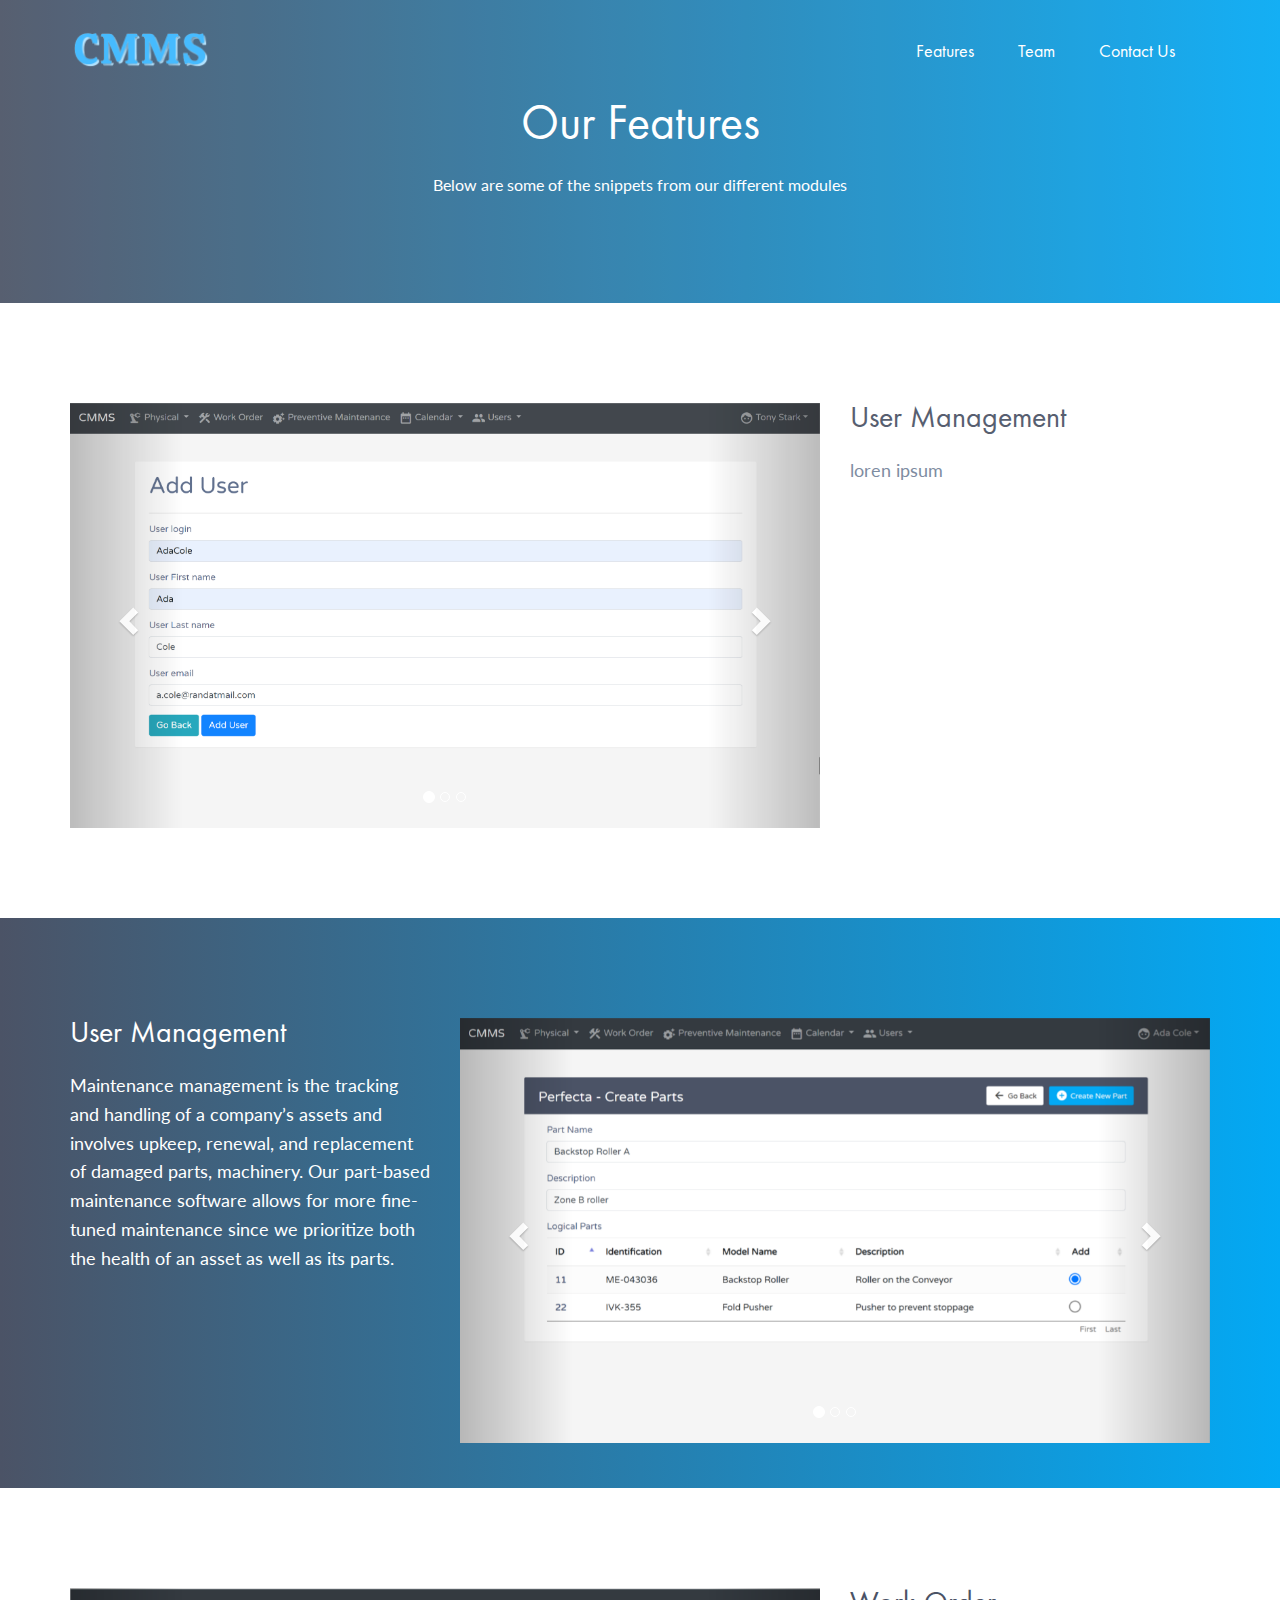
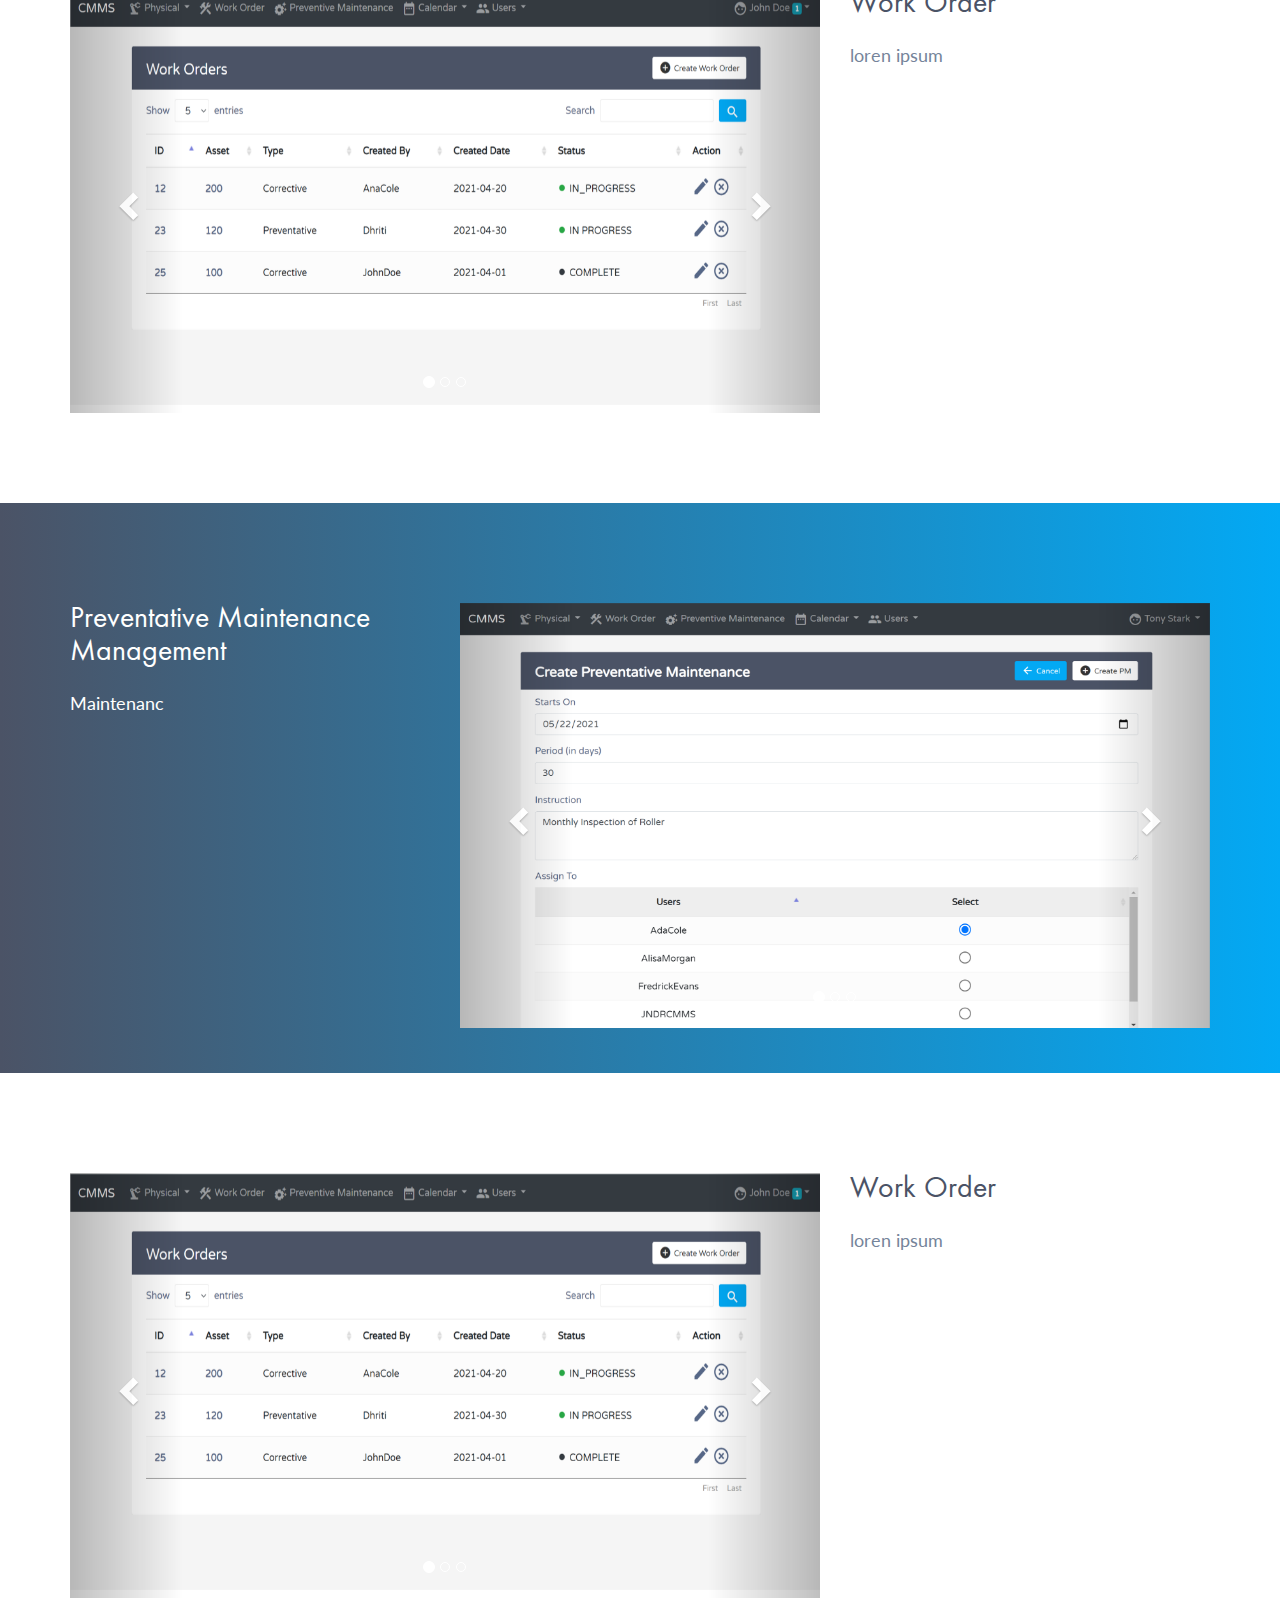
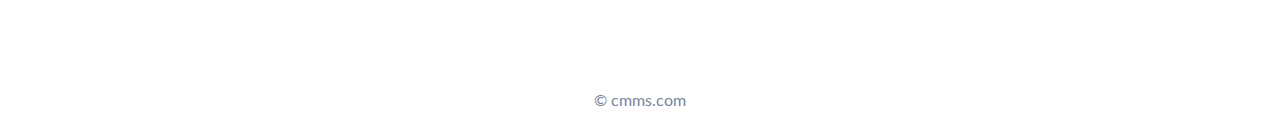
<file: features.html>
<!DOCTYPE html>
<html lang="en">

<head>
	<title>CMMS - Features</title>
	<meta charset="UTF-8">
	<meta name="description" content="Part Based CMMS Portfolio">
	<meta name="keywords" content="parts, spring-boot, cmms, maintenance, html">
	<meta name="viewport" content="width=device-width, initial-scale=1.0">
	<!-- Favicon -->
	<link href="img/favicon.ico" rel="shortcut icon" />

	<!-- Google Fonts -->
	<link href="https://fonts.googleapis.com/css?family=Lato" rel="stylesheet">

	<!-- Stylesheets -->
	<link rel="stylesheet" href="https://maxcdn.bootstrapcdn.com/bootstrap/3.4.1/css/bootstrap.min.css">
	<link rel="stylesheet" href="css/font-awesome.min.css" />
	<link rel="stylesheet" href="css/themify-icons.css" />
	<link rel="stylesheet" href="css/animate.css" />
	<link rel="stylesheet" href="css/owl.carousel.css" />
	<link rel="stylesheet" href="css/style.css" />


	<!--[if lt IE 9]>
	  <script src="https://oss.maxcdn.com/html5shiv/3.7.2/html5shiv.min.js"></script>
	  <script src="https://oss.maxcdn.com/respond/1.4.2/respond.min.js"></script>
	<![endif]-->

</head>

<body>
	<!-- Page Preloder -->
	<div id="preloder">
		<div class="loader"></div>
	</div>

	<!-- Header section -->
	<header class="header-section clearfix">
		<div class="container">
			<a href="index.html" class="site-logo">
				<img src="img/logo.png" alt="" height="40px">
			</a>
			<div class="responsive-bar"><i class="fa fa-bars"></i></div>
			<a href="" class="user"><i class="fa fa-user"></i></a>
			<nav class="main-menu">
				<ul class="menu-list">
					<li><a href="/features.html">Features</a></li>
					<li><a href="/index.html#team">Team</a></li>
					<li><a href="">Contact Us</a></li>
				</ul>
			</nav>
		</div>
	</header>
	<!-- Header section end -->

	<section class="features-section spad gradient-bg">
		<div class="container text-white">
			<div class="section-title text-center">
				<h2>Our Features</h2>
				<p>Below are some of the snippets from our different modules</p>
			</div>
		
		</div>
	</section>

	<!-- User section -->
	<section class="about-section spad" id="users">
		<div class="container">
			<div class="row">
				<div class="col-lg-8">
					<div id="userCarousel" class="carousel slide" data-ride="carousel">
						<!-- Indicators -->
						<ol class="carousel-indicators">
							<li data-target="#userCarousel" data-slide-to="0" class="active"></li>
							<li data-target="#userCarousel" data-slide-to="1"></li>
							<li data-target="#userCarousel" data-slide-to="2"></li>
						</ol>

						<!-- Wrapper for slides -->
						<div class="carousel-inner"  role="listbox" style=" width:100%; height: 425px !important;">
							<div class="item active">
								<img src="img/features/user-1.PNG" alt="Los Angeles" style="width:100%;">
							</div>

							<div class="item">
								<img src="img/features/user-2.PNG" alt="Chicago" style="width:100%;">
							</div>

							<div class="item">
								<img src="img/features/user-3.PNG" alt="New york" style="width:100%;">
							</div>
						</div>

						<!-- Left and right controls -->
						<a class="left carousel-control" href="#userCarousel" data-slide="prev">
							<span class="glyphicon glyphicon-chevron-left"></span>
							<span class="sr-only">Previous</span>
						</a>
						<a class="right carousel-control" href="#userCarousel" data-slide="next">
							<span class="glyphicon glyphicon-chevron-right"></span>
							<span class="sr-only">Next</span>
						</a>
					</div>
				</div>


				<div class="col-lg-4 about-text">
					<h3>User Management</h3>
					<br>
					<p>loren ipsum
					</p>
				</div>

			</div>
		</div>
	</section>
	<!-- User section end -->

	<!-- Physical section -->
	<section class="features-section spad gradient-bg" id="physical">
		<div class="container text-white">
			<div class="row">
				<div class="col-lg-4 about-text">
					<h3>User Management</h3>
					<br>
					<p>Maintenance management is the tracking and handling of a company’s assets and involves upkeep,
						renewal, and replacement of damaged parts, machinery.
						​ Our part-based maintenance software allows for more fine-tuned maintenance since we prioritize
						both the health of an asset as well as its parts.
					</p>
				</div>
				<div class="col-lg-8">
					<div id="physicalCarousel" class="carousel slide" data-ride="carousel">
						<!-- Indicators -->
						<ol class="carousel-indicators">
							<li data-target="#physicalCarousel" data-slide-to="0" class="active"></li>
							<li data-target="#physicalCarousel" data-slide-to="1"></li>
							<li data-target="#physicalCarousel" data-slide-to="2"></li>
						</ol>

						<!-- Wrapper for slides -->
						<div class="carousel-inner"  role="listbox" style=" width:100%; height: 425px !important;">
							<div class="item active">
								<img src="img/features/physical-1.PNG" alt="Los Angeles" style="width:100%;">
							</div>

							<div class="item">
								<img src="img/features/physical-2.PNG" alt="Chicago" style="width:100%;">
							</div>

							<div class="item">
								<img src="img/features/physical-3.PNG" alt="New york" style="width:100%;">
							</div>
						</div>

						<!-- Left and right controls -->
						<a class="left carousel-control" href="#physicalCarousel" data-slide="prev">
							<span class="glyphicon glyphicon-chevron-left"></span>
							<span class="sr-only">Previous</span>
						</a>
						<a class="right carousel-control" href="#physicalCarousel" data-slide="next">
							<span class="glyphicon glyphicon-chevron-right"></span>
							<span class="sr-only">Next</span>
						</a>
					</div>
				</div>
			</div>
		</div>
	</section>
	<!-- Physical section end -->


		<!-- Work Order section -->
		<section class="about-section spad" id="work-order">
			<div class="container">
				<div class="row">
					<div class="col-lg-8">
						<div id="workOrderCarousel" class="carousel slide" data-ride="carousel">
							<!-- Indicators -->
							<ol class="carousel-indicators">
								<li data-target="#workOrderCarousel" data-slide-to="0" class="active"></li>
								<li data-target="#workOrderCarousel" data-slide-to="1"></li>
								<li data-target="#workOrderCarousel" data-slide-to="2"></li>
							</ol>
	
							<!-- Wrapper for slides -->
							<div class="carousel-inner" role="listbox" style=" width:100%; height: 425px !important;">
								<div class="item active">
									<img src="img/features/wo-1.png" alt="Los Angeles" style="width:100%;">
								</div>
	
								<div class="item">
									<img src="img/features/wo-2.png" alt="Chicago" style="width:100%;">
								</div>
	
								<div class="item">
									<img src="img/features/wo-3.png" alt="New york" style="width:100%;">
								</div>
							</div>
	
							<!-- Left and right controls -->
							<a class="left carousel-control" href="#workOrderCarousel" data-slide="prev">
								<span class="glyphicon glyphicon-chevron-left"></span>
								<span class="sr-only">Previous</span>
							</a>
							<a class="right carousel-control" href="#workOrderCarousel" data-slide="next">
								<span class="glyphicon glyphicon-chevron-right"></span>
								<span class="sr-only">Next</span>
							</a>
						</div>
					</div>
	
	
					<div class="col-lg-4 about-text">
						<h3>Work Order</h3>
						<br>
						<p>loren ipsum
						</p>
					</div>
	
				</div>
			</div>
		</section>
		<!-- Work Order section end -->

			<!-- Preventative Maintenance section -->
	<section class="features-section spad gradient-bg" id="preventative-maintenance">
		<div class="container text-white">
			<div class="row">
				<div class="col-lg-4 about-text">
					<h3>Preventative Maintenance Management</h3>
					<br>
					<p>Maintenanc
					</p>
				</div>
				<div class="col-lg-8">
					<div id="pmCarousel" class="carousel slide" data-ride="carousel">
						<!-- Indicators -->
						<ol class="carousel-indicators">
							<li data-target="#pmCarousel" data-slide-to="0" class="active"></li>
							<li data-target="#pmCarousel" data-slide-to="1"></li>
							<li data-target="#pmCarousel" data-slide-to="2"></li>
						</ol>

						<!-- Wrapper for slides -->
						<div class="carousel-inner"  role="listbox" style=" width:100%; height: 425px !important;">
							<div class="item active">
								<img src="img/features/pm-1.PNG" alt="Los Angeles" style="width:100%;">
							</div>

							<div class="item">
								<img src="img/features/pm-2.PNG" alt="Chicago" style="width:100%;">
							</div>

							<div class="item">
								<img src="img/features/pm-3.PNG" alt="New york" style="width:100%;">
							</div>
						</div>

						<!-- Left and right controls -->
						<a class="left carousel-control" href="#pmCarousel" data-slide="prev">
							<span class="glyphicon glyphicon-chevron-left"></span>
							<span class="sr-only">Previous</span>
						</a>
						<a class="right carousel-control" href="#pmCarousel" data-slide="next">
							<span class="glyphicon glyphicon-chevron-right"></span>
							<span class="sr-only">Next</span>
						</a>
					</div>
				</div>
			</div>
		</div>
	</section>
	<!-- Preventative Maintenance section end -->


	
		<!-- Operational Calendar section -->
		<section class="about-section spad" id="operational-calendar">
			<div class="container">
				<div class="row">
					<div class="col-lg-8">
						<div id="operationalCarousel" class="carousel slide" data-ride="carousel">
							<!-- Indicators -->
							<ol class="carousel-indicators">
								<li data-target="#operationalCarousel" data-slide-to="0" class="active"></li>
								<li data-target="#operationalCarousel" data-slide-to="1"></li>
								<li data-target="#operationalCarousel" data-slide-to="2"></li>
							</ol>
	
							<!-- Wrapper for slides -->
							<div class="carousel-inner" role="listbox" style=" width:100%; height: 425px !important;">
								<div class="item active">
									<img src="img/features/wo-1.png" alt="Los Angeles" style="width:100%;">
								</div>
	
								<div class="item">
									<img src="img/features/wo-2.png" alt="Chicago" style="width:100%;">
								</div>
	
								<div class="item">
									<img src="img/features/wo-3.png" alt="New york" style="width:100%;">
								</div>
							</div>
	
							<!-- Left and right controls -->
							<a class="left carousel-control" href="#operationalCarousel" data-slide="prev">
								<span class="glyphicon glyphicon-chevron-left"></span>
								<span class="sr-only">Previous</span>
							</a>
							<a class="right carousel-control" href="#operationalCarousel" data-slide="next">
								<span class="glyphicon glyphicon-chevron-right"></span>
								<span class="sr-only">Next</span>
							</a>
						</div>
					</div>
	
	
					<div class="col-lg-4 about-text">
						<h3>Work Order</h3>
						<br>
						<p>loren ipsum
						</p>
					</div>
	
				</div>
			</div>
		</section>
		<!-- Operational Calendar section end -->

	<!-- Footer section -->
	<footer class="footer-section">
		<div class="container">
			<div class="footer-bottom">
				<div class="row">
					<div class="col-lg-12 text-center">
						<p>&copy; cmms.com</p>
					</div>
				</div>
			</div>
		</div>
	</footer>


	<!--====== Javascripts & Jquery ======-->
	<script src="js/jquery-3.2.1.min.js"></script>
	<script src="js/owl.carousel.min.js"></script>
	<script src="js/main.js"></script>
	<script src="https://maxcdn.bootstrapcdn.com/bootstrap/3.4.1/js/bootstrap.min.js"></script>
</body>

</html>
</file>
<file: css/themify-icons.css>
@font-face {
	font-family: 'themify';
	src:url('../icon-fonts/themify.eot?-fvbane');
	src:url('../icon-fonts/themify.eot?#iefix-fvbane') format('embedded-opentype'),
		url('../icon-fonts/themify.woff?-fvbane') format('woff'),
		url('../icon-fonts/themify.ttf?-fvbane') format('truetype'),
		url('../icon-fonts/themify.svg?-fvbane#themify') format('svg');
	font-weight: normal;
	font-style: normal;
}

[class^="ti-"], [class*=" ti-"] {
	font-family: 'themify';
	speak: none;
	font-style: normal;
	font-weight: normal;
	font-variant: normal;
	text-transform: none;
	line-height: 1;

	/* Better Font Rendering =========== */
	-webkit-font-smoothing: antialiased;
	-moz-osx-font-smoothing: grayscale;
}

.ti-wand:before {
	content: "\e600";
}
.ti-volume:before {
	content: "\e601";
}
.ti-user:before {
	content: "\e602";
}
.ti-unlock:before {
	content: "\e603";
}
.ti-unlink:before {
	content: "\e604";
}
.ti-trash:before {
	content: "\e605";
}
.ti-thought:before {
	content: "\e606";
}
.ti-target:before {
	content: "\e607";
}
.ti-tag:before {
	content: "\e608";
}
.ti-tablet:before {
	content: "\e609";
}
.ti-star:before {
	content: "\e60a";
}
.ti-spray:before {
	content: "\e60b";
}
.ti-signal:before {
	content: "\e60c";
}
.ti-shopping-cart:before {
	content: "\e60d";
}
.ti-shopping-cart-full:before {
	content: "\e60e";
}
.ti-settings:before {
	content: "\e60f";
}
.ti-search:before {
	content: "\e610";
}
.ti-zoom-in:before {
	content: "\e611";
}
.ti-zoom-out:before {
	content: "\e612";
}
.ti-cut:before {
	content: "\e613";
}
.ti-ruler:before {
	content: "\e614";
}
.ti-ruler-pencil:before {
	content: "\e615";
}
.ti-ruler-alt:before {
	content: "\e616";
}
.ti-bookmark:before {
	content: "\e617";
}
.ti-bookmark-alt:before {
	content: "\e618";
}
.ti-reload:before {
	content: "\e619";
}
.ti-plus:before {
	content: "\e61a";
}
.ti-pin:before {
	content: "\e61b";
}
.ti-pencil:before {
	content: "\e61c";
}
.ti-pencil-alt:before {
	content: "\e61d";
}
.ti-paint-roller:before {
	content: "\e61e";
}
.ti-paint-bucket:before {
	content: "\e61f";
}
.ti-na:before {
	content: "\e620";
}
.ti-mobile:before {
	content: "\e621";
}
.ti-minus:before {
	content: "\e622";
}
.ti-medall:before {
	content: "\e623";
}
.ti-medall-alt:before {
	content: "\e624";
}
.ti-marker:before {
	content: "\e625";
}
.ti-marker-alt:before {
	content: "\e626";
}
.ti-arrow-up:before {
	content: "\e627";
}
.ti-arrow-right:before {
	content: "\e628";
}
.ti-arrow-left:before {
	content: "\e629";
}
.ti-arrow-down:before {
	content: "\e62a";
}
.ti-lock:before {
	content: "\e62b";
}
.ti-location-arrow:before {
	content: "\e62c";
}
.ti-link:before {
	content: "\e62d";
}
.ti-layout:before {
	content: "\e62e";
}
.ti-layers:before {
	content: "\e62f";
}
.ti-layers-alt:before {
	content: "\e630";
}
.ti-key:before {
	content: "\e631";
}
.ti-import:before {
	content: "\e632";
}
.ti-image:before {
	content: "\e633";
}
.ti-heart:before {
	content: "\e634";
}
.ti-heart-broken:before {
	content: "\e635";
}
.ti-hand-stop:before {
	content: "\e636";
}
.ti-hand-open:before {
	content: "\e637";
}
.ti-hand-drag:before {
	content: "\e638";
}
.ti-folder:before {
	content: "\e639";
}
.ti-flag:before {
	content: "\e63a";
}
.ti-flag-alt:before {
	content: "\e63b";
}
.ti-flag-alt-2:before {
	content: "\e63c";
}
.ti-eye:before {
	content: "\e63d";
}
.ti-export:before {
	content: "\e63e";
}
.ti-exchange-vertical:before {
	content: "\e63f";
}
.ti-desktop:before {
	content: "\e640";
}
.ti-cup:before {
	content: "\e641";
}
.ti-crown:before {
	content: "\e642";
}
.ti-comments:before {
	content: "\e643";
}
.ti-comment:before {
	content: "\e644";
}
.ti-comment-alt:before {
	content: "\e645";
}
.ti-close:before {
	content: "\e646";
}
.ti-clip:before {
	content: "\e647";
}
.ti-angle-up:before {
	content: "\e648";
}
.ti-angle-right:before {
	content: "\e649";
}
.ti-angle-left:before {
	content: "\e64a";
}
.ti-angle-down:before {
	content: "\e64b";
}
.ti-check:before {
	content: "\e64c";
}
.ti-check-box:before {
	content: "\e64d";
}
.ti-camera:before {
	content: "\e64e";
}
.ti-announcement:before {
	content: "\e64f";
}
.ti-brush:before {
	content: "\e650";
}
.ti-briefcase:before {
	content: "\e651";
}
.ti-bolt:before {
	content: "\e652";
}
.ti-bolt-alt:before {
	content: "\e653";
}
.ti-blackboard:before {
	content: "\e654";
}
.ti-bag:before {
	content: "\e655";
}
.ti-move:before {
	content: "\e656";
}
.ti-arrows-vertical:before {
	content: "\e657";
}
.ti-arrows-horizontal:before {
	content: "\e658";
}
.ti-fullscreen:before {
	content: "\e659";
}
.ti-arrow-top-right:before {
	content: "\e65a";
}
.ti-arrow-top-left:before {
	content: "\e65b";
}
.ti-arrow-circle-up:before {
	content: "\e65c";
}
.ti-arrow-circle-right:before {
	content: "\e65d";
}
.ti-arrow-circle-left:before {
	content: "\e65e";
}
.ti-arrow-circle-down:before {
	content: "\e65f";
}
.ti-angle-double-up:before {
	content: "\e660";
}
.ti-angle-double-right:before {
	content: "\e661";
}
.ti-angle-double-left:before {
	content: "\e662";
}
.ti-angle-double-down:before {
	content: "\e663";
}
.ti-zip:before {
	content: "\e664";
}
.ti-world:before {
	content: "\e665";
}
.ti-wheelchair:before {
	content: "\e666";
}
.ti-view-list:before {
	content: "\e667";
}
.ti-view-list-alt:before {
	content: "\e668";
}
.ti-view-grid:before {
	content: "\e669";
}
.ti-uppercase:before {
	content: "\e66a";
}
.ti-upload:before {
	content: "\e66b";
}
.ti-underline:before {
	content: "\e66c";
}
.ti-truck:before {
	content: "\e66d";
}
.ti-timer:before {
	content: "\e66e";
}
.ti-ticket:before {
	content: "\e66f";
}
.ti-thumb-up:before {
	content: "\e670";
}
.ti-thumb-down:before {
	content: "\e671";
}
.ti-text:before {
	content: "\e672";
}
.ti-stats-up:before {
	content: "\e673";
}
.ti-stats-down:before {
	content: "\e674";
}
.ti-split-v:before {
	content: "\e675";
}
.ti-split-h:before {
	content: "\e676";
}
.ti-smallcap:before {
	content: "\e677";
}
.ti-shine:before {
	content: "\e678";
}
.ti-shift-right:before {
	content: "\e679";
}
.ti-shift-left:before {
	content: "\e67a";
}
.ti-shield:before {
	content: "\e67b";
}
.ti-notepad:before {
	content: "\e67c";
}
.ti-server:before {
	content: "\e67d";
}
.ti-quote-right:before {
	content: "\e67e";
}
.ti-quote-left:before {
	content: "\e67f";
}
.ti-pulse:before {
	content: "\e680";
}
.ti-printer:before {
	content: "\e681";
}
.ti-power-off:before {
	content: "\e682";
}
.ti-plug:before {
	content: "\e683";
}
.ti-pie-chart:before {
	content: "\e684";
}
.ti-paragraph:before {
	content: "\e685";
}
.ti-panel:before {
	content: "\e686";
}
.ti-package:before {
	content: "\e687";
}
.ti-music:before {
	content: "\e688";
}
.ti-music-alt:before {
	content: "\e689";
}
.ti-mouse:before {
	content: "\e68a";
}
.ti-mouse-alt:before {
	content: "\e68b";
}
.ti-money:before {
	content: "\e68c";
}
.ti-microphone:before {
	content: "\e68d";
}
.ti-menu:before {
	content: "\e68e";
}
.ti-menu-alt:before {
	content: "\e68f";
}
.ti-map:before {
	content: "\e690";
}
.ti-map-alt:before {
	content: "\e691";
}
.ti-loop:before {
	content: "\e692";
}
.ti-location-pin:before {
	content: "\e693";
}
.ti-list:before {
	content: "\e694";
}
.ti-light-bulb:before {
	content: "\e695";
}
.ti-Italic:before {
	content: "\e696";
}
.ti-info:before {
	content: "\e697";
}
.ti-infinite:before {
	content: "\e698";
}
.ti-id-badge:before {
	content: "\e699";
}
.ti-hummer:before {
	content: "\e69a";
}
.ti-home:before {
	content: "\e69b";
}
.ti-help:before {
	content: "\e69c";
}
.ti-headphone:before {
	content: "\e69d";
}
.ti-harddrives:before {
	content: "\e69e";
}
.ti-harddrive:before {
	content: "\e69f";
}
.ti-gift:before {
	content: "\e6a0";
}
.ti-game:before {
	content: "\e6a1";
}
.ti-filter:before {
	content: "\e6a2";
}
.ti-files:before {
	content: "\e6a3";
}
.ti-file:before {
	content: "\e6a4";
}
.ti-eraser:before {
	content: "\e6a5";
}
.ti-envelope:before {
	content: "\e6a6";
}
.ti-download:before {
	content: "\e6a7";
}
.ti-direction:before {
	content: "\e6a8";
}
.ti-direction-alt:before {
	content: "\e6a9";
}
.ti-dashboard:before {
	content: "\e6aa";
}
.ti-control-stop:before {
	content: "\e6ab";
}
.ti-control-shuffle:before {
	content: "\e6ac";
}
.ti-control-play:before {
	content: "\e6ad";
}
.ti-control-pause:before {
	content: "\e6ae";
}
.ti-control-forward:before {
	content: "\e6af";
}
.ti-control-backward:before {
	content: "\e6b0";
}
.ti-cloud:before {
	content: "\e6b1";
}
.ti-cloud-up:before {
	content: "\e6b2";
}
.ti-cloud-down:before {
	content: "\e6b3";
}
.ti-clipboard:before {
	content: "\e6b4";
}
.ti-car:before {
	content: "\e6b5";
}
.ti-calendar:before {
	content: "\e6b6";
}
.ti-book:before {
	content: "\e6b7";
}
.ti-bell:before {
	content: "\e6b8";
}
.ti-basketball:before {
	content: "\e6b9";
}
.ti-bar-chart:before {
	content: "\e6ba";
}
.ti-bar-chart-alt:before {
	content: "\e6bb";
}
.ti-back-right:before {
	content: "\e6bc";
}
.ti-back-left:before {
	content: "\e6bd";
}
.ti-arrows-corner:before {
	content: "\e6be";
}
.ti-archive:before {
	content: "\e6bf";
}
.ti-anchor:before {
	content: "\e6c0";
}
.ti-align-right:before {
	content: "\e6c1";
}
.ti-align-left:before {
	content: "\e6c2";
}
.ti-align-justify:before {
	content: "\e6c3";
}
.ti-align-center:before {
	content: "\e6c4";
}
.ti-alert:before {
	content: "\e6c5";
}
.ti-alarm-clock:before {
	content: "\e6c6";
}
.ti-agenda:before {
	content: "\e6c7";
}
.ti-write:before {
	content: "\e6c8";
}
.ti-window:before {
	content: "\e6c9";
}
.ti-widgetized:before {
	content: "\e6ca";
}
.ti-widget:before {
	content: "\e6cb";
}
.ti-widget-alt:before {
	content: "\e6cc";
}
.ti-wallet:before {
	content: "\e6cd";
}
.ti-video-clapper:before {
	content: "\e6ce";
}
.ti-video-camera:before {
	content: "\e6cf";
}
.ti-vector:before {
	content: "\e6d0";
}
.ti-themify-logo:before {
	content: "\e6d1";
}
.ti-themify-favicon:before {
	content: "\e6d2";
}
.ti-themify-favicon-alt:before {
	content: "\e6d3";
}
.ti-support:before {
	content: "\e6d4";
}
.ti-stamp:before {
	content: "\e6d5";
}
.ti-split-v-alt:before {
	content: "\e6d6";
}
.ti-slice:before {
	content: "\e6d7";
}
.ti-shortcode:before {
	content: "\e6d8";
}
.ti-shift-right-alt:before {
	content: "\e6d9";
}
.ti-shift-left-alt:before {
	content: "\e6da";
}
.ti-ruler-alt-2:before {
	content: "\e6db";
}
.ti-receipt:before {
	content: "\e6dc";
}
.ti-pin2:before {
	content: "\e6dd";
}
.ti-pin-alt:before {
	content: "\e6de";
}
.ti-pencil-alt2:before {
	content: "\e6df";
}
.ti-palette:before {
	content: "\e6e0";
}
.ti-more:before {
	content: "\e6e1";
}
.ti-more-alt:before {
	content: "\e6e2";
}
.ti-microphone-alt:before {
	content: "\e6e3";
}
.ti-magnet:before {
	content: "\e6e4";
}
.ti-line-double:before {
	content: "\e6e5";
}
.ti-line-dotted:before {
	content: "\e6e6";
}
.ti-line-dashed:before {
	content: "\e6e7";
}
.ti-layout-width-full:before {
	content: "\e6e8";
}
.ti-layout-width-default:before {
	content: "\e6e9";
}
.ti-layout-width-default-alt:before {
	content: "\e6ea";
}
.ti-layout-tab:before {
	content: "\e6eb";
}
.ti-layout-tab-window:before {
	content: "\e6ec";
}
.ti-layout-tab-v:before {
	content: "\e6ed";
}
.ti-layout-tab-min:before {
	content: "\e6ee";
}
.ti-layout-slider:before {
	content: "\e6ef";
}
.ti-layout-slider-alt:before {
	content: "\e6f0";
}
.ti-layout-sidebar-right:before {
	content: "\e6f1";
}
.ti-layout-sidebar-none:before {
	content: "\e6f2";
}
.ti-layout-sidebar-left:before {
	content: "\e6f3";
}
.ti-layout-placeholder:before {
	content: "\e6f4";
}
.ti-layout-menu:before {
	content: "\e6f5";
}
.ti-layout-menu-v:before {
	content: "\e6f6";
}
.ti-layout-menu-separated:before {
	content: "\e6f7";
}
.ti-layout-menu-full:before {
	content: "\e6f8";
}
.ti-layout-media-right-alt:before {
	content: "\e6f9";
}
.ti-layout-media-right:before {
	content: "\e6fa";
}
.ti-layout-media-overlay:before {
	content: "\e6fb";
}
.ti-layout-media-overlay-alt:before {
	content: "\e6fc";
}
.ti-layout-media-overlay-alt-2:before {
	content: "\e6fd";
}
.ti-layout-media-left-alt:before {
	content: "\e6fe";
}
.ti-layout-media-left:before {
	content: "\e6ff";
}
.ti-layout-media-center-alt:before {
	content: "\e700";
}
.ti-layout-media-center:before {
	content: "\e701";
}
.ti-layout-list-thumb:before {
	content: "\e702";
}
.ti-layout-list-thumb-alt:before {
	content: "\e703";
}
.ti-layout-list-post:before {
	content: "\e704";
}
.ti-layout-list-large-image:before {
	content: "\e705";
}
.ti-layout-line-solid:before {
	content: "\e706";
}
.ti-layout-grid4:before {
	content: "\e707";
}
.ti-layout-grid3:before {
	content: "\e708";
}
.ti-layout-grid2:before {
	content: "\e709";
}
.ti-layout-grid2-thumb:before {
	content: "\e70a";
}
.ti-layout-cta-right:before {
	content: "\e70b";
}
.ti-layout-cta-left:before {
	content: "\e70c";
}
.ti-layout-cta-center:before {
	content: "\e70d";
}
.ti-layout-cta-btn-right:before {
	content: "\e70e";
}
.ti-layout-cta-btn-left:before {
	content: "\e70f";
}
.ti-layout-column4:before {
	content: "\e710";
}
.ti-layout-column3:before {
	content: "\e711";
}
.ti-layout-column2:before {
	content: "\e712";
}
.ti-layout-accordion-separated:before {
	content: "\e713";
}
.ti-layout-accordion-merged:before {
	content: "\e714";
}
.ti-layout-accordion-list:before {
	content: "\e715";
}
.ti-ink-pen:before {
	content: "\e716";
}
.ti-info-alt:before {
	content: "\e717";
}
.ti-help-alt:before {
	content: "\e718";
}
.ti-headphone-alt:before {
	content: "\e719";
}
.ti-hand-point-up:before {
	content: "\e71a";
}
.ti-hand-point-right:before {
	content: "\e71b";
}
.ti-hand-point-left:before {
	content: "\e71c";
}
.ti-hand-point-down:before {
	content: "\e71d";
}
.ti-gallery:before {
	content: "\e71e";
}
.ti-face-smile:before {
	content: "\e71f";
}
.ti-face-sad:before {
	content: "\e720";
}
.ti-credit-card:before {
	content: "\e721";
}
.ti-control-skip-forward:before {
	content: "\e722";
}
.ti-control-skip-backward:before {
	content: "\e723";
}
.ti-control-record:before {
	content: "\e724";
}
.ti-control-eject:before {
	content: "\e725";
}
.ti-comments-smiley:before {
	content: "\e726";
}
.ti-brush-alt:before {
	content: "\e727";
}
.ti-youtube:before {
	content: "\e728";
}
.ti-vimeo:before {
	content: "\e729";
}
.ti-twitter:before {
	content: "\e72a";
}
.ti-time:before {
	content: "\e72b";
}
.ti-tumblr:before {
	content: "\e72c";
}
.ti-skype:before {
	content: "\e72d";
}
.ti-share:before {
	content: "\e72e";
}
.ti-share-alt:before {
	content: "\e72f";
}
.ti-rocket:before {
	content: "\e730";
}
.ti-pinterest:before {
	content: "\e731";
}
.ti-new-window:before {
	content: "\e732";
}
.ti-microsoft:before {
	content: "\e733";
}
.ti-list-ol:before {
	content: "\e734";
}
.ti-linkedin:before {
	content: "\e735";
}
.ti-layout-sidebar-2:before {
	content: "\e736";
}
.ti-layout-grid4-alt:before {
	content: "\e737";
}
.ti-layout-grid3-alt:before {
	content: "\e738";
}
.ti-layout-grid2-alt:before {
	content: "\e739";
}
.ti-layout-column4-alt:before {
	content: "\e73a";
}
.ti-layout-column3-alt:before {
	content: "\e73b";
}
.ti-layout-column2-alt:before {
	content: "\e73c";
}
.ti-instagram:before {
	content: "\e73d";
}
.ti-google:before {
	content: "\e73e";
}
.ti-github:before {
	content: "\e73f";
}
.ti-flickr:before {
	content: "\e740";
}
.ti-facebook:before {
	content: "\e741";
}
.ti-dropbox:before {
	content: "\e742";
}
.ti-dribbble:before {
	content: "\e743";
}
.ti-apple:before {
	content: "\e744";
}
.ti-android:before {
	content: "\e745";
}
.ti-save:before {
	content: "\e746";
}
.ti-save-alt:before {
	content: "\e747";
}
.ti-yahoo:before {
	content: "\e748";
}
.ti-wordpress:before {
	content: "\e749";
}
.ti-vimeo-alt:before {
	content: "\e74a";
}
.ti-twitter-alt:before {
	content: "\e74b";
}
.ti-tumblr-alt:before {
	content: "\e74c";
}
.ti-trello:before {
	content: "\e74d";
}
.ti-stack-overflow:before {
	content: "\e74e";
}
.ti-soundcloud:before {
	content: "\e74f";
}
.ti-sharethis:before {
	content: "\e750";
}
.ti-sharethis-alt:before {
	content: "\e751";
}
.ti-reddit:before {
	content: "\e752";
}
.ti-pinterest-alt:before {
	content: "\e753";
}
.ti-microsoft-alt:before {
	content: "\e754";
}
.ti-linux:before {
	content: "\e755";
}
.ti-jsfiddle:before {
	content: "\e756";
}
.ti-joomla:before {
	content: "\e757";
}
.ti-html5:before {
	content: "\e758";
}
.ti-flickr-alt:before {
	content: "\e759";
}
.ti-email:before {
	content: "\e75a";
}
.ti-drupal:before {
	content: "\e75b";
}
.ti-dropbox-alt:before {
	content: "\e75c";
}
.ti-css3:before {
	content: "\e75d";
}
.ti-rss:before {
	content: "\e75e";
}
.ti-rss-alt:before {
	content: "\e75f";
}
</file>
<file: css/style.css>
/* =================================
------------------------------------
  Cryptocurrency - Landing Page
  Version: 1.0
 ------------------------------------ 
 ====================================*/



/*----------------------------------------*/
/* Template default CSS
/*----------------------------------------*/

@font-face {
	font-family: 'Futura';
	src: url("../fonts/Futura.woff");
}

html,
body {
	height: 100%;
	font-family: "Lato", sans-serif;
	-webkit-font-smoothing: antialiased;
	font-smoothing: antialiased;
}

h1,
h2,
h3,
h4,
h5,
h6 {
	color: #4b5366;
	margin: 0;
	font-weight: 500;
	font-family: "Futura", sans-serif;
}

h1 {
	font-size: 70px;
}

h2 {
	font-size: 48px;
}

h3 {
	font-size: 30px;
}

h4 {
	font-size: 24px;
}

h5 {
	font-size: 20px;
}

h6 {
	font-size: 14px;
}

p {
	font-size: 15.7px;
	color: #75849a;
	line-height: 1.6;
}

img {
	max-width: 100%;
}

input:focus,
select:focus,
button:focus,
textarea:focus {
	outline: none;
}

a:hover,
a:focus {
	text-decoration: none;
	outline: none;
}

ul,
ol {
	padding: 0;
	margin: 0;
}

/*---------------------
	Helper CSS
-----------------------*/

.spad {
	padding-top: 100px;
	padding-bottom: 90px;
}

.section-title {
	margin-bottom: 60px;
}

.section-title h2 {
	margin-bottom: 20px;
}

.section-title p {
	margin-bottom: 0;
}

.set-bg {
	background-repeat: no-repeat;
	background-size: cover;
	background-position: center 0;
}

.text-white h1,
.text-white h2,
.text-white h3,
.text-white h4,
.text-white h5,
.text-white p,
.text-white span,
.text-white li,
.text-white a {
	color: #fff;
}

/*---------------------
	Commom elements
-----------------------*/

/* Buttons */

.site-btn {
	position: relative;
	display: inline-block;
	padding: 15px 30px;
	font-size: 16px;
	font-weight: 500;
	line-height: 16px;
	border-radius: 50px;
	font-family: "Futura", sans-serif;
	min-width: 170px;
	text-align: center;
	border: 2px solid #7ad4cc;
	cursor: pointer;
	color: #fff;
}

.site-btn:hover {
	color: #fff;
}

.site-btn.no-radius {
	border-radius: 2px;
}

.site-btn.sb-full-- {
	display: block;
	width: 100%;
	border-radius: 0;
}

.site-btn.sb-gradients {
	padding: 17px 32px;
	border: none;
	color: #fff;
}

.site-btn.sb-gradients.sbg-line {
	color: #20509e;
	z-index: 1;
}

.site-btn.sb-gradients.sbg-line:after {
	position: absolute;
	content: '';
	width: calc(100% - 4px);
	height: calc(100% - 4px);
	background: #fff;
	top: 2px;
	left: 2px;
	z-index: -1;
	border-radius: 50px;
}

.site-btn.sb-gradients.sbg-line:hover {
	color: #20509e;
}

.gradient-bg,
.site-btn.sb-gradients,
.member-social a:hover,
.single-blog-page .social-share a:hover,
.comment .comment-content .c-btn:hover,
.comment-form label {
	/* FF3.6-15 */
	/* Chrome10-25,Safari5.1-6 */
	background: -webkit-gradient(linear, left top, right top, from(#3e2bce), color-stop(100%, #03A9F4), color-stop(100%, #03A9F4), to(#03A9F4));
	background: -o-linear-gradient(left, #3e2bce 0%, #03A9F4 100%, #03A9F4 100%, #03A9F4 100%);
	background: linear-gradient(to right, #4b5366 0%, #03A9F4 100%, #03A9F4 100%, #03A9F4 100%);
	/* W3C, IE10+, FF16+, Chrome26+, Opera12+, Safari7+ */
	filter: progid:DXImageTransform.Microsoft.gradient( startColorstr='#3e2bce', endColorstr='#03A9F4', GradientType=1);
	/* IE6-9 */
}

/* Image Popup */

.img-popup-warp .mfp-content,
.img-popup-warp.mfp-ready.mfp-removing .mfp-content {
	opacity: 0;
	-webkit-transform: scale(0.8);
	-ms-transform: scale(0.8);
	transform: scale(0.8);
	-webkit-transition: all 0.4s;
	-o-transition: all 0.4s;
	transition: all 0.4s;
}

.img-popup-warp.mfp-ready .mfp-content {
	opacity: 1;
	-webkit-transform: scale(1);
	-ms-transform: scale(1);
	transform: scale(1);
}

/* Preloder */

#preloder {
	position: fixed;
	width: 100%;
	height: 100%;
	top: 0;
	left: 0;
	z-index: 999999;
	background: #fff;
}

.loader {
	width: 40px;
	height: 40px;
	position: absolute;
	top: 50%;
	left: 50%;
	margin-top: -13px;
	margin-left: -13px;
	border-radius: 60px;
	animation: loader 0.8s linear infinite;
	-webkit-animation: loader 0.8s linear infinite;
}

@keyframes loader {
	0% {
		-webkit-transform: rotate(0deg);
		        transform: rotate(0deg);
		border: 4px solid #f44336;
		border-left-color: transparent;
	}
	50% {
		-webkit-transform: rotate(180deg);
		        transform: rotate(180deg);
		border: 4px solid #673ab7;
		border-left-color: transparent;
	}
	100% {
		-webkit-transform: rotate(360deg);
		        transform: rotate(360deg);
		border: 4px solid #f44336;
		border-left-color: transparent;
	}
}

@-webkit-keyframes loader {
	0% {
		-webkit-transform: rotate(0deg);
		border: 4px solid #f44336;
		border-left-color: transparent;
	}
	50% {
		-webkit-transform: rotate(180deg);
		border: 4px solid #673ab7;
		border-left-color: transparent;
	}
	100% {
		-webkit-transform: rotate(360deg);
		border: 4px solid #f44336;
		border-left-color: transparent;
	}
}

/*---------------------
	Header section
-----------------------*/

.header-section {
	position: absolute;
	width: 100%;
	top: 0;
	padding: 30px 50px 0;
	z-index: 99;
}

.header-section .site-btn {
	float: right;
	margin-left: 60px;
}

.header-section .responsive-bar,
.header-section .user {
	display: none;
}

.main-menu {
	float: right;
}

.menu-list {
	list-style: none;
}

.menu-list li {
	display: inline;
}

.menu-list li a {
	display: inline-block;
	font-family: "Futura", sans-serif;
	font-size: 18px;
	padding: 10px 5px;
	margin-right: 30px;
	color: #fff;
}

.dark li a {
	display: inline-block;
	font-family: "Futura", sans-serif;
	font-size: 18px;
	padding: 10px 5px;
	margin-right: 30px;
	color: rgb(17, 0, 95);
}

/*---------------------
	Hero Section
-----------------------*/

.hero-section {
	height: 900px;
	padding-top: 260px;
	display: block;
	background-image: url("../img/hero-bg.png");
	background-size: cover;
	background-color: #f3f7f9;
	background-position: right top;
	background-repeat: no-repeat;
	position: relative;
	overflow: hidden;
}

.hero-section .laptop-image {
	width: 685px;
	max-width: none;
	position: relative;
	left: 80px;
}

.hero-text {
	padding-top: 60px;
}

.hero-text h2 {
	font-size: 70px;
	margin-bottom: 35px;
}

.hero-text h2 span {
	color: #03A9F4;
}

.hero-text h4 {
	color: #75849a;
	font-size: 22px;
}

.hero-subscribe-from {
	margin-top: 50px;
	display: block;
}

.hero-subscribe-from input {
	width: 315px;
	border: 1px solid #ebebeb;
	background: #fff;
	height: 48px;
	padding: 0 25px;
	border-radius: 50px;
	font-family: "Futura", sans-serif;
	font-size: 16px;
	margin-right: 8px;
	margin-bottom: 20px;
}

/*---------------------
  About Section
-----------------------*/

.about-section .container {
	position: relative;
}

.about-text h2 {
	font-size: 48px;
	margin-bottom: 25px;
}

.about-text h5 {
	font-family: "Lato", sans-serif;
	margin-bottom: 20px;
}

.about-text p {
	font-size: 18px;
}

.about-img {
	position: absolute;
	top: 0;
	left: -120px;
	width: 662px;
}

/*---------------------
  Feature Section
-----------------------*/

.features-section .container {
	margin-bottom: -45px;
}

.feature {
	margin-bottom: 45px;
}

.feature i {
	font-size: 48px;
	float: left;
	padding-top: 10px;
}

.feature .feature-content {
	padding-left: 70px;
}

.feature .feature-content h4 {
	margin-bottom: 15px;
}

.feature .readmore {
	text-decoration: underline;
	line-height: 1.2;
}

/*---------------------
	story Section
-----------------------*/

.story:last-child .story-step:after {
	display: none;
}

.image-bg{
	background-image: linear-gradient(rgba(0, 0, 0, 0.7), rgba(0, 0, 0, 0.7)), url("/img/IMG_20210308_144637.jpg");
	background-attachment: fixed;
	background-position: center;
	background-repeat: no-repeat;
	background-size: cover;
	position: relative; 
    width: 100%;
    display: flex;
}

.story-content h2{
	color: white;
}

.story-content p{
color: white;
}
.story-step .story-icon {
	height: 55px;
	margin-bottom: 30px;
	padding-top: 5px;
}

.story-step h4 {
	margin-bottom: 15px;
}

.story-step p {
	margin-bottom: 0;
}

.story-step:after {
	position: absolute;
	content: '';
	width: 275px;
	height: 56px;
	top: -40px;
	right: -40%;
	background: url("../img/story-line.png") no-repeat scroll 0 0/cover;
}





/*---------------------
	Team Section
-----------------------*/

.team-section {
	background: #f3f7f9;
	overflow: hidden;
}

.team-members {
	margin: 0 -10px;
	display: flex;
	justify-content: center;
	align-items: center;
}

.member {
	background: #fff;
	width: calc(20% - 25px);
	display: inline-block;
	margin: 0 10px;
	text-align: center;
	padding: 50px 10px;
	-webkit-box-shadow: 1px 1px 1px rgba(33, 54, 61, 0.15);
	        box-shadow: 1px 1px 1px rgba(33, 54, 61, 0.15);
	border-radius: 10px;
	position: relative;
}

.member h2 {
	font-size: 22px;
	margin-bottom: 5px;
}

.member span {
	font-size: 14px;
	color: #75849a;
	display: block;
}

.member .member-text {
	-webkit-transition: all 0.4s;
	-o-transition: all 0.4s;
	transition: all 0.4s;
	opacity: 1;
}

.member:hover {
	-webkit-box-shadow: 1px 14px 43px rgba(33, 54, 61, 0.15);
	        box-shadow: 1px 14px 43px rgba(33, 54, 61, 0.15);
}

.member:hover .member-info {
	opacity: 1;
}

.member:hover .member-text {
	opacity: 0;
}

.member-img {
	width: 230px;
	height: 230px;
	display: inline-block;
	border-radius: 50%;
	margin-bottom: 25px;
}

.member-social {
	padding-top: 25px;
	background: #fff;
	position: relative;
	z-index: 2;
}

.member-social a {
	width: 50px;
	height: 50px;
	display: inline-block;
	border-radius: 50%;
	background: #cbd3df;
	color: #fff;
	padding-top: 13px;
	margin: 0 8px;
}

.member-meta {
	padding-left: 85px;
}

.member-info {
	padding: 50px 60px 10px;
	position: absolute;
	width: 100%;
	top: 0;
	left: 0;
	text-align: left;
	opacity: 0;
	-webkit-transition: all 0.4s;
	-o-transition: all 0.4s;
	transition: all 0.4s;
	height: 380px;
	overflow-y: auto;
}

.member-info p {
	display: block;
	padding-top: 25px;
	margin-bottom: 0;
}

.member-img.mf {
	width: 60px;
	height: 60px;
	opacity: 1;
	float: left;
	margin-bottom: 0;
}



/*---------------------
	Contact page
-----------------------*/

.contact-form {
	padding-right: 35px;
}

.contact-form h5 {
	font-size: 16px;
	font-family: "Lato", sans-serif;
}

.contact-form h5 span {
	color: #16d0c5;
}

.contact-form .form-group {
	position: relative;
	margin-bottom: 20px;
}

.contact-form .form-group span {
	position: absolute;
	right: 0;
	top: 10px;
	font-size: 16px;
	color: #7bc063;
	opacity: 0;
	-webkit-transition: all 0.3s;
	-o-transition: all 0.3s;
	transition: all 0.3s;
}

.contact-form .form-group span.active {
	opacity: 1;
}

.contact-form .check-form {
	padding-right: 20px;
}

.contact-form input,
.contact-form textarea {
	width: 100%;
	height: 50px;
	border: none;
	border-bottom: 1px solid #ebebeb;
	font-size: 16px;
	padding-bottom: 10px;
	color: #20509e;
}

.contact-form input:focus,
.contact-form textarea:focus {
	border-color: #20509e;
}

.contact-form textarea {
	padding-bottom: 10px;
	padding-top: 10px;
	height: 115px;
}

.contact-form .contact-type .ct-label {
	display: inline-block;
	position: relative;
	padding-left: 20px;
	margin-bottom: 12px;
	margin-right: 40px;
	cursor: pointer;
	font-size: 16px;
	color: #acb9cc;
	-webkit-user-select: none;
	-moz-user-select: none;
	-ms-user-select: none;
	user-select: none;
}

.contact-form .contact-type .ct-label input {
	position: absolute;
	opacity: 0;
	cursor: pointer;
}

.contact-form .contact-type .ct-label input:checked~.checkmark:after {
	content: '\f111';
	color: #16d0c5;
}

.contact-form .contact-type .ct-label .checkmark {
	position: absolute;
	top: 3px;
	left: 0;
	height: 25px;
	width: 25px;
}

.contact-form .contact-type .ct-label .checkmark:after {
	position: absolute;
	content: "\f10c";
	font-family: 'FontAwesome';
	font-size: 14px;
}

.contact-form .contact-type .ct-label:last-child {
	margin-right: 0;
}

.contact-form ::-webkit-input-placeholder {
	color: #acb9cc;
}

.contact-form :-ms-input-placeholder {
	color: #acb9cc;
}

.contact-form ::-ms-input-placeholder {
	color: #acb9cc;
}

.contact-form ::placeholder {
	color: #acb9cc;
}

.map {
	height: 390px;
	-webkit-box-shadow: 0px 23px 49px rgba(33, 54, 61, 0.15);
	        box-shadow: 0px 23px 49px rgba(33, 54, 61, 0.15);
}

/*------------------
	Responsive
---------------------*/

@media (min-width: 1200px) {
	.container {
		max-width: 1170px;
	}
}

@media (max-width: 1585px) {
	.hero-section .laptop-image {
		left: 0;
	}
}

@media (max-width: 1425px) {
	.header-section .site-btn {
		margin-left: 0;
	}
	.hero-section,
	.page-info-section {
		background-position: right 30% top;
	}
	.hero-section .laptop-image {
		width: auto;
		max-width: 100%;
		top: 70px;
	}
	.about-img {
		left: -50px;
		width: 600px;
	}
}

@media (min-width: 1199px) and (max-width: 1390px) {
	.member {
		padding: 35px 10px;
	}
	.member-img {
		width: 160px;
		height: 160px;
	}
	.member-info {
		padding: 50px 27px 10px;
		height: 275px;
	}
	.member-social a {
		margin: 0 5px;
	}
}

/* Medium screen : 992px. */

@media only screen and (min-width: 992px) and (max-width: 1199px) {
	.menu-list li a {
		margin-right: 15px;
	}
	.hero-section,
	.page-info-section {
		background-position: right 23% top;
	}
	.about-img {
		left: 0px;
		width: 480px;
	}
	.member {
		width: calc(33.333333% - 25px);
		margin-bottom: 30px;
	}
	.team-members {
		text-align: center;
	}
	.fact h2 {
		font-size: 45px;
		margin-right: 10px;
	}
	.fact p {
		padding-top: 7px;
	}
	.fact i {
		font-size: 67px;
	}
}

/* Tablet :768px. */

@media only screen and (min-width: 768px) and (max-width: 991px) {
	.header-section {
		padding: 30px 15px 0;
	}
	.menu-list li a {
		margin-right: 6px;
	}
	.header-section .site-btn {
		margin-left: 10px;
	}
	.hero-section {
		background-position: right 25% top;
		height: 730px;
		padding-top: 160px;
	}
	.page-info-section {
		background-position: right 33% top;
	}
	.page-info-section h2 {
		font-size: 40px;
	}
	.hero-text h2 {
		font-size: 45px;
	}
	.story-step:after {
		width: 154px;
		height: 35px;
		top: -10px;
		right: -44%;
		background-size: contain;
	}
	.about-img {
		position: relative;
		display: block;
		left: 0;
		width: auto;
		margin-top: 50px;
	}
	.member {
		width: calc(33.333333% - 25px);
		margin-bottom: 30px;
		padding: 35px 10px;
	}
	.member-img {
		width: 160px;
		height: 160px;
	}
	.member-info {
		padding: 50px 27px 10px;
		height: 275px;
	}
	.member-social a {
		margin: 0 5px;
	}
	.team-members {
		text-align: center;
	}
	.fact {
		margin-bottom: 30px;
	}
	.pull-3 {
		right: 0;
	}
	.push-8 {
		left: 0;
	}
	.review-section {
		text-align: center;
	}
	.review-text {
		padding: 0 60px;
	}
	.review-text-slider .owl-nav {
		padding-top: 0;
		position: absolute;
		top: 50%;
		margin-top: -45px;
		left: 0;
		width: 100%;
	}
	.review-text-slider .owl-prev {
		float: left;
	}
	.review-text-slider .owl-next {
		float: right;
	}
	.review-meta-slider {
		margin: auto;
	}
	.author-meta {
		padding-top: 0;
	}
	.newsletter-form {
		padding-left: 0;
	}
	.footer-widget {
		margin-bottom: 30px;
	}
	.newsletter-section {
		text-align: center;
	}
}

/* Large Mobile :480px. */

@media only screen and (max-width: 767px) {
	.header-section {
		padding: 30px 0;
		background: #fff;
	}
	.header-section .responsive-bar {
		float: right;
		font-size: 25px;
		display: block;
		cursor: pointer;
	}
	.header-section .user {
		float: right;
		font-size: 25px;
		color: #333;
		margin-right: 20px;
		display: block;
	}
	.main-menu {
		float: none;
		position: absolute;
		width: 100%;
		left: 0;
		top: 100%;
		background: #fff;
		padding: 0 15px;
		display: none;
		-webkit-box-shadow: 0 14px 43px rgba(33, 54, 61, 0.15);
		        box-shadow: 0 14px 43px rgba(33, 54, 61, 0.15);
	}
	.menu-list {
		list-style: none;
	}
	.menu-list li {
		display: block;
		border-top: 1px solid #e1e1e1;
	}
	.menu-list li a {
		display: block;
		padding: 10px 5px;
		margin-right: 0;
		color: #20509e;
	}
	.hero-text h2 {
		font-size: 40px;
	}
	.hero-section {
		height: auto;
		padding-bottom: 100px;
		padding-top: 160px;
		background-position: right 50% top;
	}
	.page-info-section {
		background-position: right 56% top;
		margin-top: 97px;
	}
	.page-info-section h2 {
		font-size: 40px;
	}
	.about-img {
		position: relative;
		display: block;
		left: 0;
		width: auto;
		margin-top: 50px;
	}
	.team-members {
		margin: 0;
		padding: 0 15px;
	}
	.member {
		width: 100%;
		margin-bottom: 30px;
		margin-left: 0;
	}
	.fact {
		margin-bottom: 30px;
	}
	.story-step:after {
		display: none;
	}
	.pull-3 {
		right: 0;
	}
	.push-8 {
		left: 0;
	}
	.review-section {
		text-align: center;
	}
	.review-text {
		padding: 0 60px;
	}
	.review-text-slider .owl-nav {
		padding-top: 0;
		position: absolute;
		top: 50%;
		margin-top: -45px;
		left: 0;
		width: 100%;
	}
	.review-text-slider .owl-prev {
		float: left;
	}
	.review-text-slider .owl-next {
		float: right;
	}
	.review-meta-slider {
		margin: auto;
	}
	.author-meta {
		padding-top: 0;
	}
	.header-section .site-btn {
		display: none;
	}
	.newsletter-form {
		padding-left: 0;
	}
	.newsletter-section {
		text-align: center;
	}
	.review-text p {
		font-size: 20px;
	}
	.blog-item {
		margin-bottom: 30px;
	}
	.footer-widget {
		margin-bottom: 30px;
	}
	.single-blog-page .social-share {
		text-align: left;
		margin-top: 20px;
	}
}

/* small Mobile :320px. */

@media only screen and (max-width: 479px) {
	.review-text {
		padding: 0 45px;
	}
	.review-text p {
		font-size: 18px;
	}
	.newsletter-form input {
		padding-right: 30px;
	}
	.newsletter-form button {
		position: relative;
		padding: 14px;
		border-radius: 50px;
		margin-top: 23px;
	}
	.review-text-slider .owl-prev,
	.review-text-slider .owl-next {
		width: 40px;
		height: 40px;
		font-size: 18px;
	}
	.review-meta-slider {
		width: auto;
	}
	.member-img {
		width: 180px;
		height: 180px;
	}
	.member-info {
		padding: 50px 20px 10px;
		height: 320px;
	}
	.blog-text {
		padding: 15px;
	}
	.comment .comment-avator {
		float: none;
		margin-bottom: 20px;
	}
	.comment .comment-content {
		padding-left: 0;
	}
}
</file>
